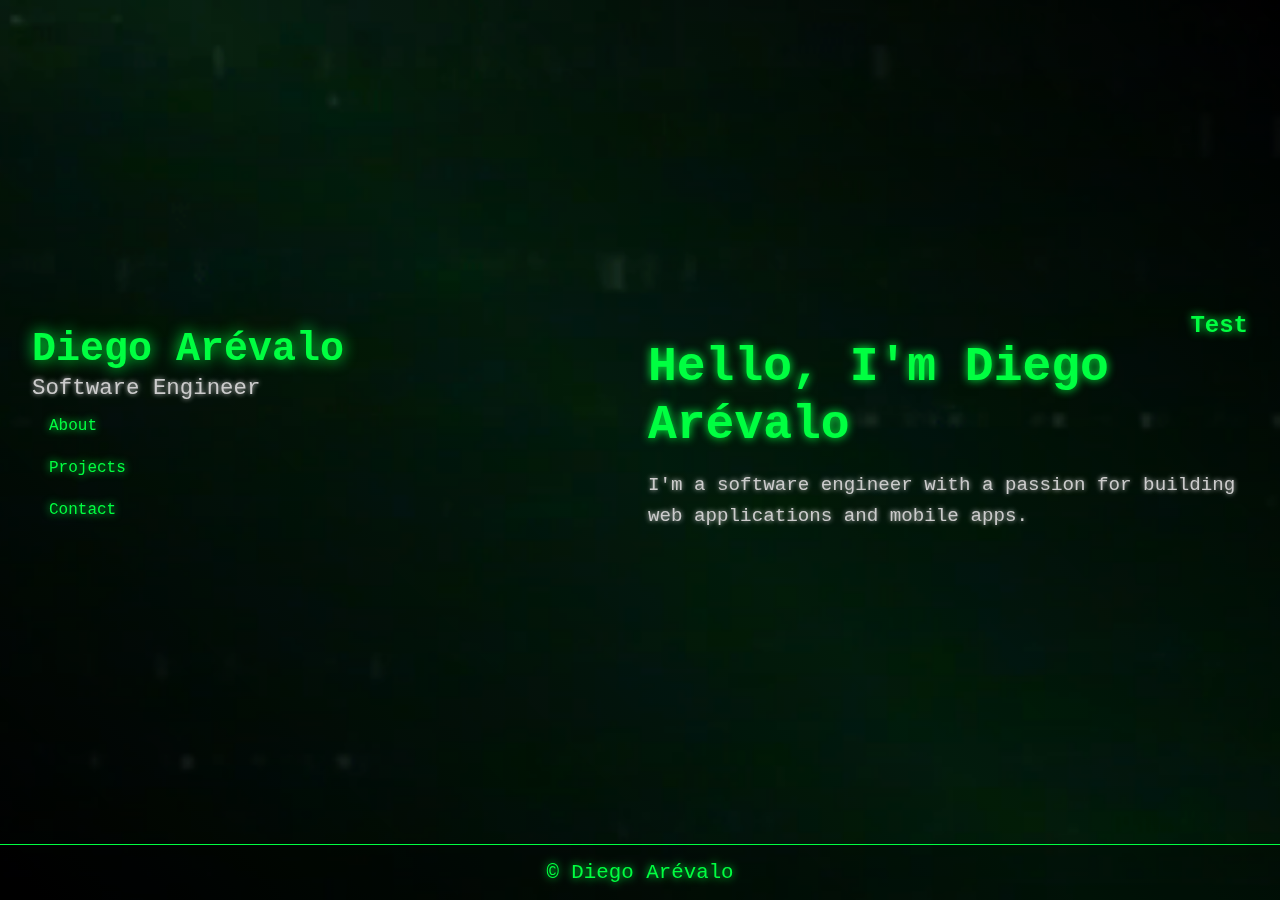
<file: index.html>
<!DOCTYPE html>
<html lang="en">
  <head>
    <meta charset="UTF-8" />
    <meta name="viewport" content="width=device-width, initial-scale=1.0" />
    <title>algodondev</title>
    <link rel="stylesheet" href="styles/style.css" />
  </head>
  <body>
    <section class="content-wrapper">
      <header>
        <section class="header-container">
          <h2 class="header-title">
            <a href="">Diego Arévalo</a>
            <br />
            <span class="header-subtitle">Software Engineer</span>
          </h2>
          <ul class="nav-links">
            <li>
              <a href="#about">About</a>
            </li>
            <li>
              <a href="#projects">Projects</a>
            </li>
            <li>
              <a href="#contact">Contact</a>
            </li>
          </ul>
        </section>
      </header>
      <main id="main">
        <section class="test-container">
          <h2 class="main-title">Test</h2>
        </section>
        <section class="about-container" id="about">
          <h2 class="main-title">Hello, I'm Diego Arévalo</h2>
          <p class="main-description">
            I'm a software engineer with a passion for building web applications
            and mobile apps.
          </p>
        </section>
        <section class="projects-container" id="projects">
          <h2 class="main-title">Projects</h2>
          <ul class="projects-list">
            <li>
              <a href="#">Project 1</a>
            </li>
            <li>
              <a href="#">Project 2</a>
            </li>
            <li>
              <a href="#">Project 3</a>
            </li>
            <li>
              <a href="#">Project 4</a>
            </li>
          </ul>
        </section>
        <section class="contact-container" id="contact">
          <h2 class="main-title">Contact</h2>
          <article class="contact-info">
            <p>Email: diegoarevalo@gmail.com</p>
            <p>Phone: +1234567890</p>
          </article>
        </section>
      </main>
    </section>
    <footer>
      <p>&copy; Diego Arévalo</p>
    </footer>
  </body>
</html>
</file>
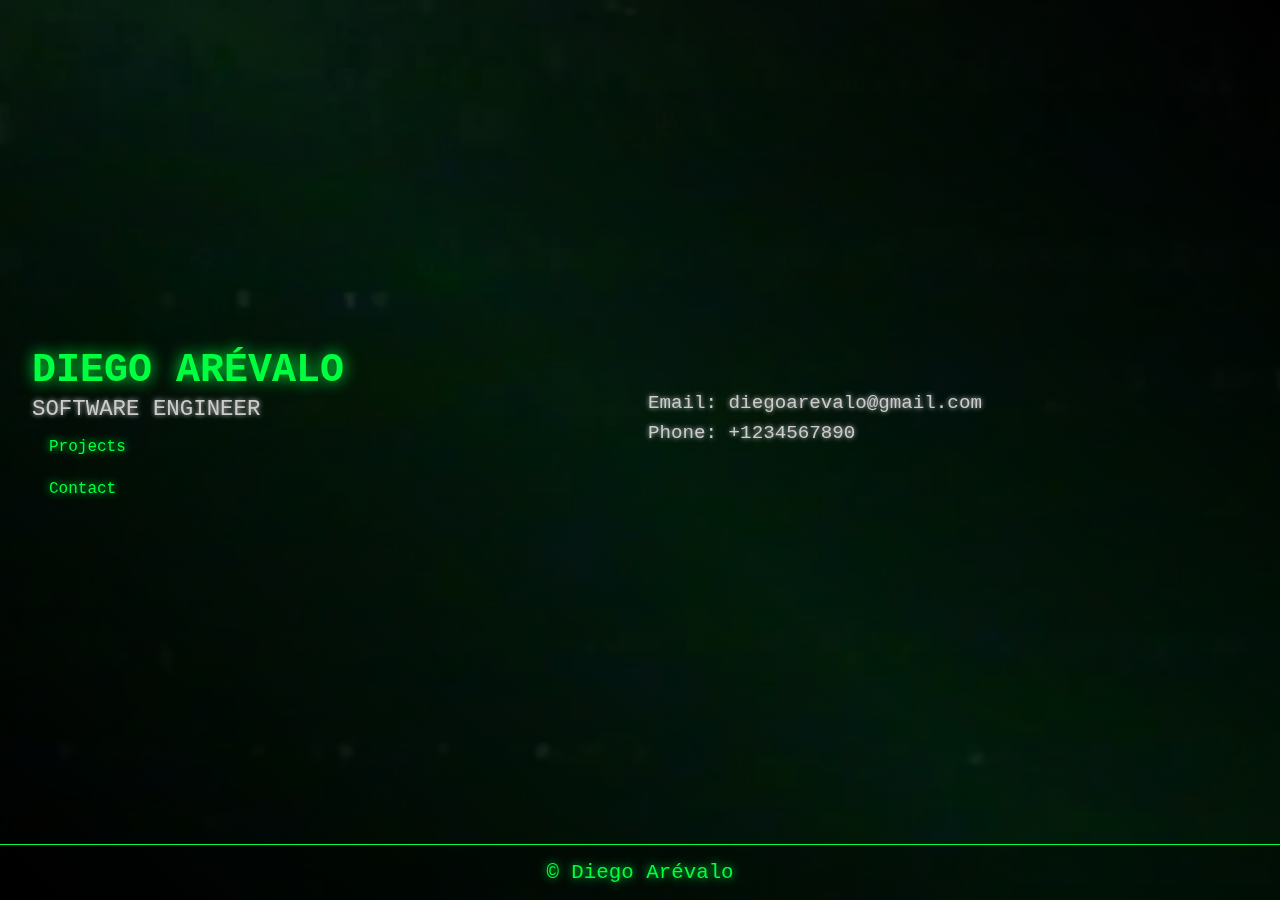
<file: contact.html>
<!DOCTYPE html>
<html lang="en">
  <head>
    <meta charset="UTF-8" />
    <meta name="viewport" content="width=device-width, initial-scale=1.0" />
    <title>algodondev - Contact</title>
    <link rel="icon" type="image/x-icon" href="assets/matrix.ico" />
    <link rel="stylesheet" href="styles/style.css" />
  </head>
  <body>
    <section class="content-wrapper">
      <header>
        <section class="header-container">
          <h2 class="header-title">
            <a href="index.html">DIEGO ARÉVALO</a>
            <br />
            <span class="header-subtitle content-text">SOFTWARE ENGINEER</span>
          </h2>
          <ul class="nav-links">
            <li>
              <a href="projects.html">Projects</a>
            </li>
            <li>
              <a href="contact.html">Contact</a>
            </li>
          </ul>
        </section>
      </header>
      <main id="main">
        <section class="contact-container" style="display: flex">
          <article class="contact-info">
            <p class="content-text">Email: diegoarevalo@gmail.com</p>
            <p class="content-text">Phone: +1234567890</p>
          </article>
        </section>
      </main>
    </section>
    <footer>
      <p>&copy; Diego Arévalo</p>
    </footer>
  </body>
</html>
</file>
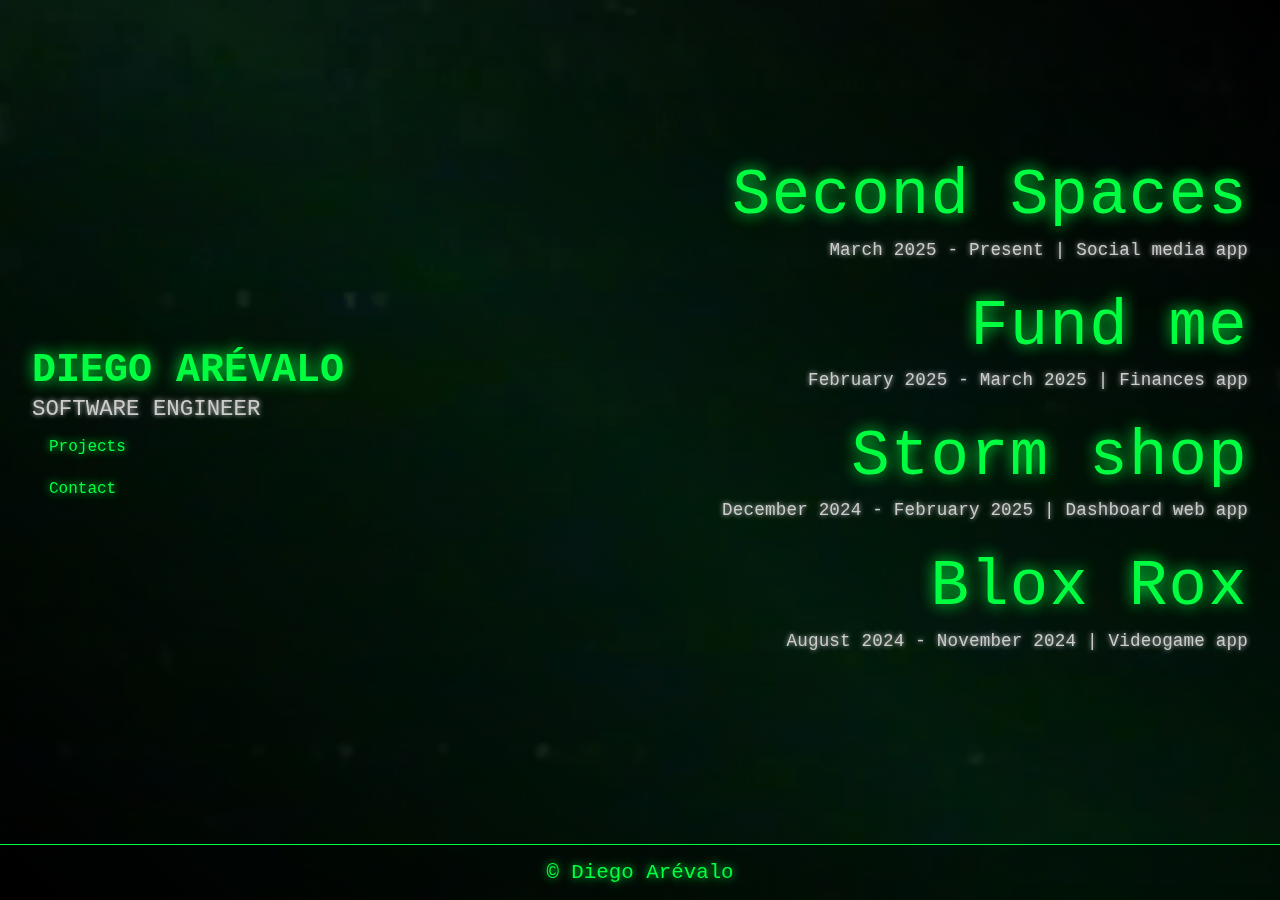
<file: projects.html>
<!DOCTYPE html>
<html lang="en">
  <head>
    <meta charset="UTF-8" />
    <meta name="viewport" content="width=device-width, initial-scale=1.0" />
    <title>algodondev - Projects</title>
    <link rel="icon" type="image/x-icon" href="assets/matrix.ico" />
    <link rel="stylesheet" href="styles/style.css" />
  </head>
  <body>
    <section class="content-wrapper">
      <header>
        <section class="header-container">
          <h2 class="header-title">
            <a href="index.html">DIEGO ARÉVALO</a>
            <br />
            <span class="header-subtitle content-text">SOFTWARE ENGINEER</span>
          </h2>
          <ul class="nav-links">
            <li>
              <a href="projects.html">Projects</a>
            </li>
            <li>
              <a href="contact.html">Contact</a>
            </li>
          </ul>
        </section>
      </header>
      <main id="main">
        <section class="projects-container" style="display: flex">
          <ul class="projects-list">
            <li>
              <a href="projects/second-spaces.html">Second Spaces</a>
              <br />
              <span class="project-details content-text">
                March 2025 - Present | Social media app
              </span>
            </li>
            <li>
              <a href="projects/fund-me.html">Fund me</a>
              <br />
              <span class="project-details content-text">
                February 2025 - March 2025 | Finances app
              </span>
            </li>
            <li>
              <a href="projects/storm-shop.html">Storm shop</a>
              <br />
              <span class="project-details content-text">
                December 2024 - February 2025 | Dashboard web app
              </span>
            </li>
            <li>
              <a href="projects/blox-rox.html">Blox Rox</a>
              <br />
              <span class="project-details content-text">
                August 2024 - November 2024 | Videogame app
              </span>
            </li>
          </ul>
        </section>
      </main>
    </section>
    <footer>
      <p>&copy; Diego Arévalo</p>
    </footer>
  </body>
</html>
</file>
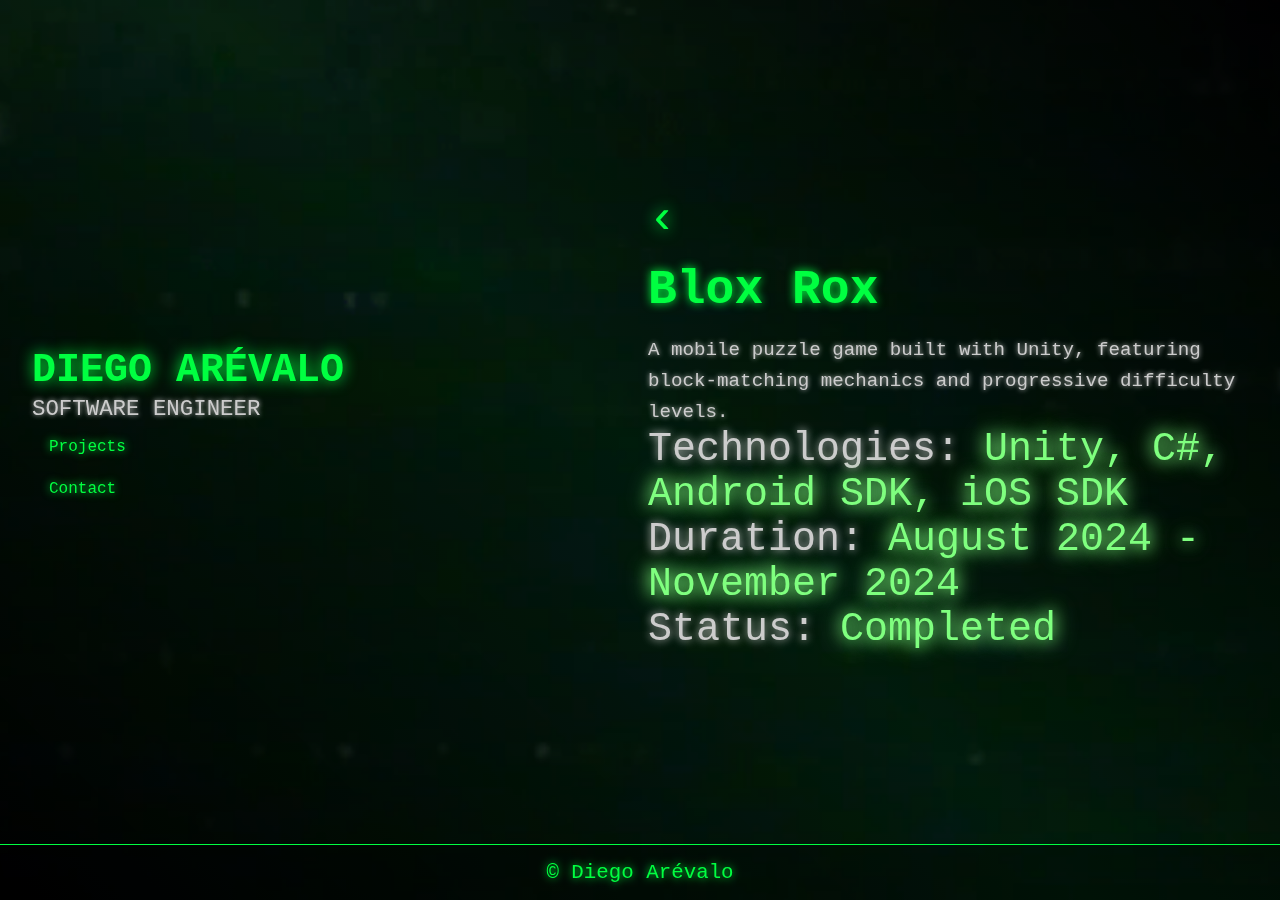
<file: projects/blox-rox.html>
<!DOCTYPE html>
<html lang="en">
  <head>
    <meta charset="UTF-8" />
    <meta name="viewport" content="width=device-width, initial-scale=1.0" />
    <title>Blox Rox - algodondev</title>
    <link rel="icon" type="image/x-icon" href="../assets/matrix.ico" />
    <link rel="stylesheet" href="../styles/style.css" />
  </head>
  <body>
    <section class="content-wrapper">
      <header>
        <section class="header-container">
          <h2 class="header-title">
            <a href="../index.html">DIEGO ARÉVALO</a>
            <br />
            <span class="header-subtitle content-text">SOFTWARE ENGINEER</span>
          </h2>
          <ul class="nav-links">
            <li>
              <a href="../projects.html">Projects</a>
            </li>
            <li>
              <a href="../contact.html">Contact</a>
            </li>
          </ul>
        </section>
      </header>
      <main id="main">
        <section class="about-container" style="display: flex">
          <div>
            <a href="../projects.html" class="back-button">‹</a>
            <h1 class="main-title">Blox Rox</h1>
            <p class="main-description content-text">
              A mobile puzzle game built with Unity, featuring block-matching
              mechanics and progressive difficulty levels.
            </p>
            <p class="content-text">
              <strong>Technologies:</strong> Unity, C#, Android SDK, iOS SDK
            </p>
            <p class="content-text">
              <strong>Duration:</strong> August 2024 - November 2024
            </p>
            <p class="content-text"><strong>Status:</strong> Completed</p>
          </div>
        </section>
      </main>
    </section>
    <footer>
      <p>&copy; Diego Arévalo</p>
    </footer>
  </body>
</html>
</file>
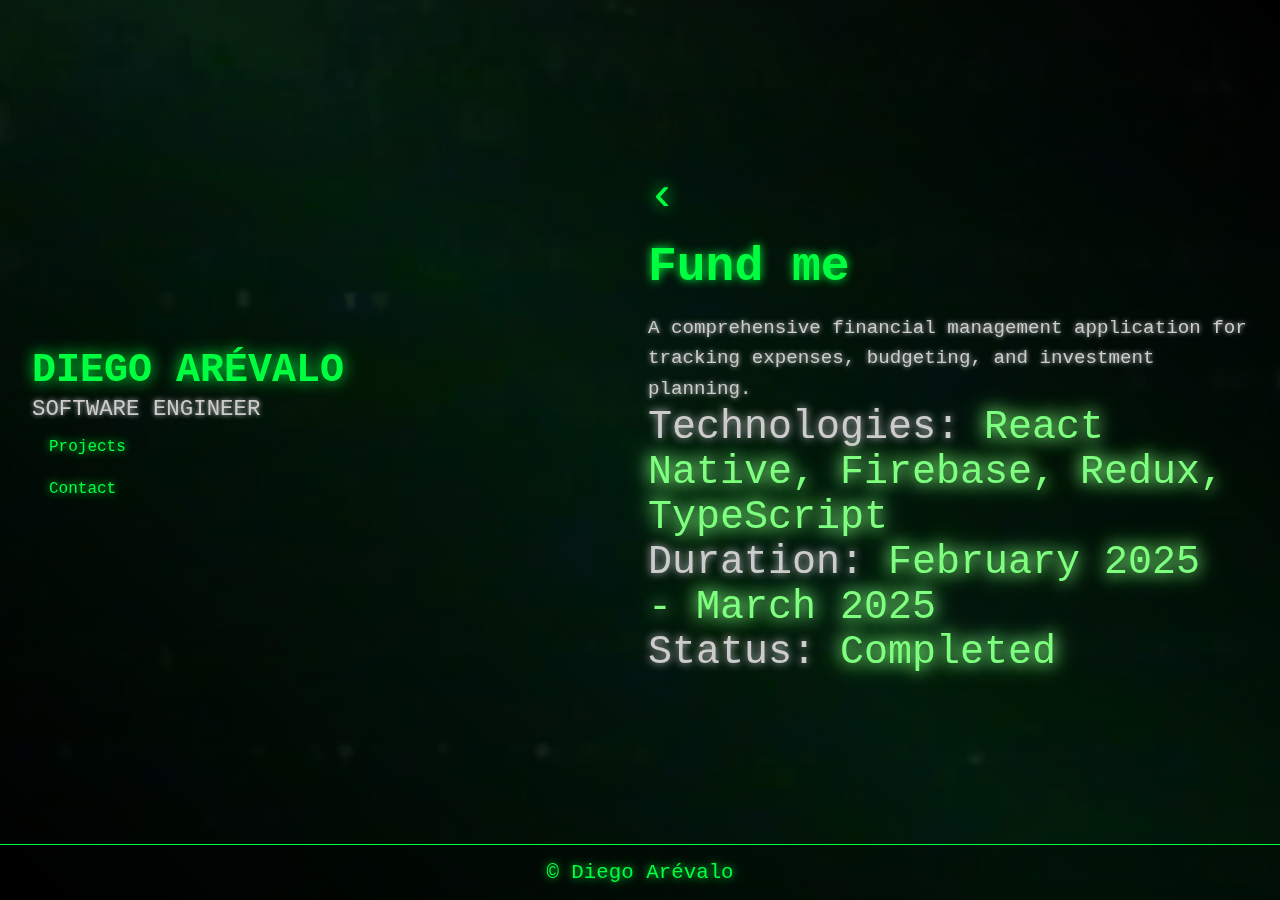
<file: projects/fund-me.html>
<!DOCTYPE html>
<html lang="en">
  <head>
    <meta charset="UTF-8" />
    <meta name="viewport" content="width=device-width, initial-scale=1.0" />
    <title>Fund me - algodondev</title>
    <link rel="icon" type="image/x-icon" href="../assets/matrix.ico" />
    <link rel="stylesheet" href="../styles/style.css" />
  </head>
  <body>
    <section class="content-wrapper">
      <header>
        <section class="header-container">
          <h2 class="header-title">
            <a href="../index.html">DIEGO ARÉVALO</a>
            <br />
            <span class="header-subtitle content-text">SOFTWARE ENGINEER</span>
          </h2>
          <ul class="nav-links">
            <li>
              <a href="../projects.html">Projects</a>
            </li>
            <li>
              <a href="../contact.html">Contact</a>
            </li>
          </ul>
        </section>
      </header>
      <main id="main">
        <section class="about-container" style="display: flex">
          <div>
            <a href="../projects.html" class="back-button">‹</a>
            <h1 class="main-title">Fund me</h1>
            <p class="main-description content-text">
              A comprehensive financial management application for tracking
              expenses, budgeting, and investment planning.
            </p>
            <p class="content-text">
              <strong>Technologies:</strong> React Native, Firebase, Redux,
              TypeScript
            </p>
            <p class="content-text">
              <strong>Duration:</strong> February 2025 - March 2025
            </p>
            <p class="content-text"><strong>Status:</strong> Completed</p>
          </div>
        </section>
      </main>
    </section>
    <footer>
      <p>&copy; Diego Arévalo</p>
    </footer>
  </body>
</html>
</file>
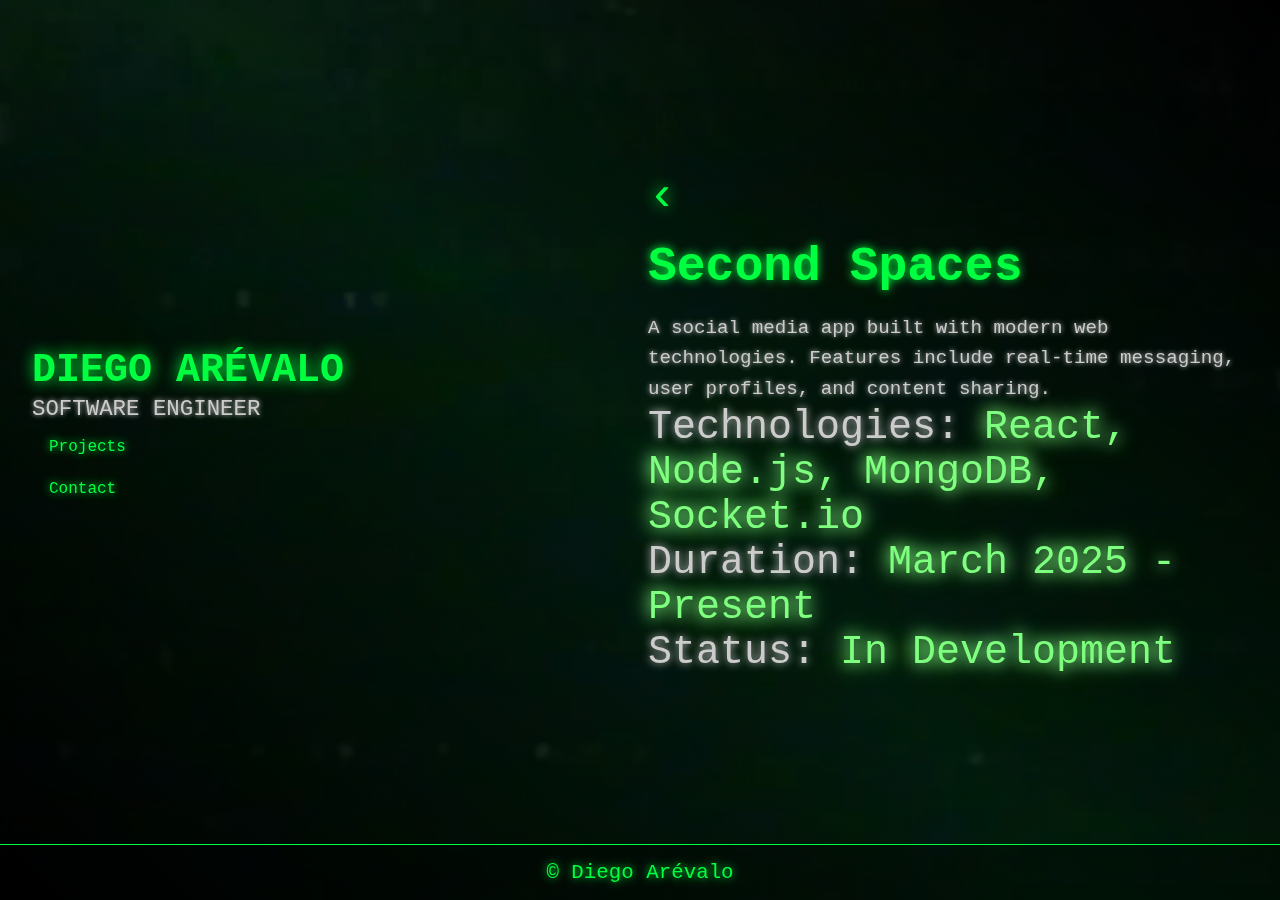
<file: projects/second-spaces.html>
<!DOCTYPE html>
<html lang="en">
  <head>
    <meta charset="UTF-8" />
    <meta name="viewport" content="width=device-width, initial-scale=1.0" />
    <title>Second Spaces - algodondev</title>
    <link rel="icon" type="image/x-icon" href="../assets/matrix.ico" />
    <link rel="stylesheet" href="../styles/style.css" />
  </head>
  <body>
    <section class="content-wrapper">
      <header>
        <section class="header-container">
          <h2 class="header-title">
            <a href="../index.html">DIEGO ARÉVALO</a>
            <br />
            <span class="header-subtitle content-text">SOFTWARE ENGINEER</span>
          </h2>
          <ul class="nav-links">
            <li>
              <a href="../projects.html">Projects</a>
            </li>
            <li>
              <a href="../contact.html">Contact</a>
            </li>
          </ul>
        </section>
      </header>
      <main id="main">
        <section class="about-container" style="display: flex">
          <div>
            <a href="../projects.html" class="back-button">‹</a>
            <h1 class="main-title">Second Spaces</h1>
            <p class="main-description content-text">
              A social media app built with modern web technologies. Features
              include real-time messaging, user profiles, and content sharing.
            </p>
            <p class="content-text">
              <strong>Technologies:</strong> React, Node.js, MongoDB, Socket.io
            </p>
            <p class="content-text">
              <strong>Duration:</strong> March 2025 - Present
            </p>
            <p class="content-text"><strong>Status:</strong> In Development</p>
          </div>
        </section>
      </main>
    </section>
    <footer>
      <p>&copy; Diego Arévalo</p>
    </footer>
  </body>
</html>
</file>
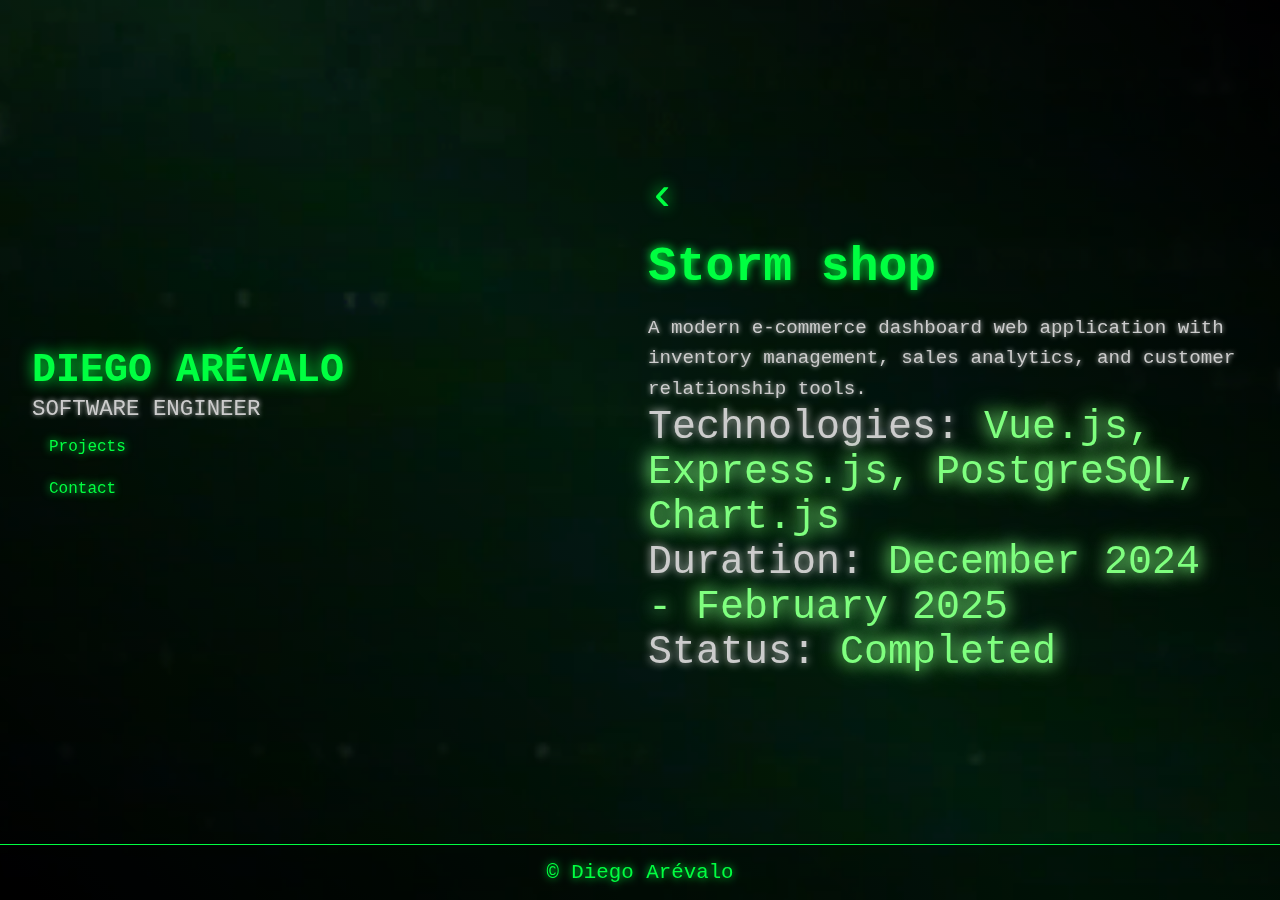
<file: projects/storm-shop.html>
<!DOCTYPE html>
<html lang="en">
  <head>
    <meta charset="UTF-8" />
    <meta name="viewport" content="width=device-width, initial-scale=1.0" />
    <title>Storm shop - algodondev</title>
    <link rel="icon" type="image/x-icon" href="../assets/matrix.ico" />
    <link rel="stylesheet" href="../styles/style.css" />
  </head>
  <body>
    <section class="content-wrapper">
      <header>
        <section class="header-container">
          <h2 class="header-title">
            <a href="../index.html">DIEGO ARÉVALO</a>
            <br />
            <span class="header-subtitle content-text">SOFTWARE ENGINEER</span>
          </h2>
          <ul class="nav-links">
            <li>
              <a href="../projects.html">Projects</a>
            </li>
            <li>
              <a href="../contact.html">Contact</a>
            </li>
          </ul>
        </section>
      </header>
      <main id="main">
        <section class="about-container" style="display: flex">
          <div>
            <a href="../projects.html" class="back-button">‹</a>
            <h1 class="main-title">Storm shop</h1>
            <p class="main-description content-text">
              A modern e-commerce dashboard web application with inventory
              management, sales analytics, and customer relationship tools.
            </p>
            <p class="content-text">
              <strong>Technologies:</strong> Vue.js, Express.js, PostgreSQL,
              Chart.js
            </p>
            <p class="content-text">
              <strong>Duration:</strong> December 2024 - February 2025
            </p>
            <p class="content-text"><strong>Status:</strong> Completed</p>
          </div>
        </section>
      </main>
    </section>
    <footer>
      <p>&copy; Diego Arévalo</p>
    </footer>
  </body>
</html>
</file>
<file: styles/style.css>
* {
  margin: 0;
  padding: 0;
  box-sizing: border-box;
}

:root {
  --neon-green: #00ff41;
  --dark-cyan: #00ffff;
  --text-gray: #cccccc;
  --glow-green: #00ff41;
  --glow-cyan: #00ffff;
}

body {
  font-family: "Courier New", "Monaco", "Consolas", monospace;
  min-height: 100vh;
  display: flex;
  flex-direction: column;
  background: url("../assets/background.gif") no-repeat center center fixed;
  background-size: cover;
  color: var(--neon-green);
  text-shadow: 0 0 10px var(--glow-green);
  position: relative;
}

body::before {
  content: "";
  position: fixed;
  top: 0;
  left: 0;
  width: 100%;
  height: 100%;
  background: linear-gradient(
    45deg,
    rgba(0, 0, 0, 0.8) 0%,
    rgba(0, 255, 65, 0.1) 50%,
    rgba(0, 0, 0, 0.9) 100%
  );
  pointer-events: none;
  z-index: -1;
}

.content-wrapper {
  display: flex;
  flex-direction: column;
  flex: 1;
}

.content-wrapper header {
  display: flex;
  justify-content: center;
  align-items: center;
  padding: 1rem;
  transition: all 0.3s ease;
}

.content-wrapper header .header-container {
  display: flex;
  flex-direction: column;
  justify-content: space-between;
  align-items: center;
  text-align: center;
  width: 100%;
}

.content-wrapper header .header-title a {
  text-decoration: none;
  color: var(--neon-green);
  font-size: 2.5rem;
  line-height: 1.2;
  text-shadow: 0 0 15px var(--glow-green);
  transition: all 0.3s ease;
}

.content-wrapper header .header-title a:hover {
  color: var(--dark-cyan);
  text-shadow: 0 0 20px var(--glow-cyan);
}

.content-wrapper header .header-subtitle {
  font-size: 1.5rem;
  font-weight: 400;
  color: var(--text-gray);
  margin-top: 0.5rem;
  text-shadow: 0 0 5px var(--text-gray);
}

.content-wrapper header .nav-links {
  list-style: none;
  display: flex;
  gap: 1rem;
  margin-top: 1rem;
  justify-content: center;
}

.content-wrapper header .header-container .nav-links a {
  text-decoration: none;
  color: var(--neon-green);
  transition: all 0.3s ease;
  font-size: 1.4rem;
  text-shadow: 0 0 8px var(--glow-green);
  border: 1px solid transparent;
  padding: 0.5rem 1rem;
  border-radius: 3px;
}

.content-wrapper header .header-container .nav-links a:hover {
  color: var(--dark-cyan);
  text-shadow: 0 0 12px var(--glow-cyan);
  border-color: var(--dark-cyan);
  box-shadow: 0 0 10px var(--glow-cyan);
  background: rgba(0, 255, 255, 0.1);
}

.content-wrapper main {
  display: flex;
  flex: 1;
  flex-direction: column;
  align-items: center;
  justify-content: center;
  color: var(--neon-green);
  padding: 1rem;
  text-shadow: 0 0 10px var(--glow-green);
}

.content-wrapper main .about-container {
  display: flex;
  flex-direction: column;
  align-items: center;
  justify-content: center;
  text-align: center;
  max-width: 600px;
}

.content-wrapper main .about-container .main-title {
  font-size: 3rem;
  margin-bottom: 1rem;
  line-height: 1.2;
}

.content-wrapper main .about-container .main-description {
  font-size: 1.6rem;
  line-height: 1.6;
  color: var(--text-gray);
  text-shadow: 0 0 5px var(--text-gray);
}

.content-wrapper main .projects-container {
  display: none;
  flex-direction: column;
  align-items: center;
  justify-content: center;
  width: 100%;
  max-width: 800px;
}

.content-wrapper main .contact-container {
  display: none;
  flex-direction: column;
  align-items: flex-start;
  justify-content: center;
  text-align: left;
  width: 100%;
  max-width: 600px;
}

#projects:target,
#contact:target {
  display: flex;
}

#projects:target ~ .about-container,
#contact:target ~ .about-container {
  display: none;
}

.projects-container .projects-list {
  list-style: none;
  text-align: center;
  margin: 0;
  padding: 0;
  width: 100%;
}

.projects-container .projects-list li {
  margin-bottom: 2rem;
}

.projects-container .projects-list a {
  font-size: 2.8rem;
  font-weight: 300;
  letter-spacing: 0.02em;
  color: var(--neon-green);
  text-decoration: none;
  line-height: 1.1;
  display: inline-block;
  text-shadow: 0 0 15px var(--glow-green);
  transition: all 0.3s ease;
}

.projects-container .projects-list a:hover {
  color: var(--dark-cyan);
  text-shadow: 0 0 20px var(--glow-cyan);
  transform: scale(1.05);
}

.projects-container .projects-list .project-details {
  display: block;
  font-size: 1.4rem;
  color: var(--text-gray);
  font-weight: 300;
  margin-top: 0.5rem;
  letter-spacing: 0.01em;
  text-shadow: 0 0 5px var(--text-gray);
}

.contact-container .contact-info p {
  font-size: 1.5rem;
  margin-bottom: 0.5rem;
  color: var(--text-gray);
  text-shadow: 0 0 5px var(--text-gray);
}

.content-text {
  font-size: 1.8rem;
  color: var(--neon-green);
  text-shadow: 0 0 25px var(--glow-green), 0 0 35px var(--glow-green),
    0 0 45px var(--glow-green), 0 0 55px var(--glow-green);
  font-weight: 700;
}

.back-button {
  display: inline-block;
  font-size: 3rem;
  color: var(--neon-green);
  text-decoration: none;
  text-shadow: 0 0 15px var(--glow-green);
  transition: all 0.3s ease;
  margin-bottom: 1rem;
  font-weight: 300;
}

.back-button:hover {
  color: var(--dark-cyan);
  text-shadow: 0 0 20px var(--glow-cyan);
  transform: scale(1.1);
}

.content-text strong {
  color: var(--text-gray);
  text-shadow: 0 0 8px var(--text-gray);
  font-weight: 400;
}

.content-text {
  font-size: 1.8rem;
  color: var(--neon-green);
  text-shadow: 0 0 25px var(--glow-green), 0 0 35px var(--glow-green),
    0 0 45px var(--glow-green), 0 0 55px var(--glow-green);
  font-weight: 700;
}

.content-text:not(strong) {
  color: #7fff7f;
  text-shadow: 0 0 15px #7fff7f, 0 0 25px #7fff7f;
  font-weight: 500;
}

footer {
  padding: 1rem;
  text-align: center;
  color: var(--neon-green);
  font-size: 1.3rem;
  text-shadow: 0 0 8px var(--glow-green);
  border-top: 1px solid var(--neon-green);
  background: rgba(0, 0, 0, 0.3);
}

/* Tablet styles */
@media (min-width: 768px) {
  .content-wrapper {
    flex-direction: row;
  }

  .content-wrapper header {
    flex: 1;
    padding: 2rem;
  }

  .content-wrapper header .header-container {
    align-items: flex-start;
    text-align: left;
  }

  .content-wrapper header .header-title a {
    font-size: 2rem;
  }

  .content-wrapper header .header-subtitle {
    font-size: 1.2rem;
  }

  .content-wrapper header .nav-links {
    flex-direction: column;
    align-items: flex-start;
    gap: 1.5rem;
  }

  .content-wrapper header .header-container .nav-links a {
    font-size: 1rem;
  }

  .content-wrapper main {
    flex: 2;
    align-items: flex-end;
    padding: 2rem;
  }

  .content-wrapper main .about-container {
    align-items: flex-start;
    text-align: left;
  }

  .content-wrapper main .about-container .main-title {
    font-size: 2.5rem;
  }

  .content-wrapper main .about-container .main-description {
    font-size: 1.1rem;
  }

  .projects-container .projects-list {
    text-align: right;
  }

  .projects-container .projects-list a {
    font-size: 3rem;
  }

  .projects-container .projects-list .project-details {
    font-size: 1rem;
  }

  .contact-container {
    align-items: flex-end;
    text-align: right;
  }

  .contact-container .contact-info p {
    font-size: 1.1rem;
  }

  .content-text {
    font-size: 2.2rem;
  }
}

/* Desktop styles */
@media (min-width: 1200px) {
  .content-wrapper header .header-title a {
    font-size: 2.5rem;
  }

  .content-wrapper header .header-subtitle {
    font-size: 1.4rem;
  }

  .content-wrapper main .about-container .main-title {
    font-size: 3rem;
  }

  .content-wrapper main .about-container .main-description {
    font-size: 1.2rem;
  }

  .projects-container .projects-list a {
    font-size: 4rem;
  }

  .projects-container .projects-list .project-details {
    font-size: 1.1rem;
  }

  .contact-container .contact-info p {
    font-size: 1.2rem;
  }

  .content-text {
    font-size: 2.5rem;
  }
}

/* Large desktop styles */
@media (min-width: 1600px) {
  .projects-container .projects-list a {
    font-size: 5rem;
  }

  .projects-container .projects-list .project-details {
    font-size: 1.2rem;
  }
}
</file>
